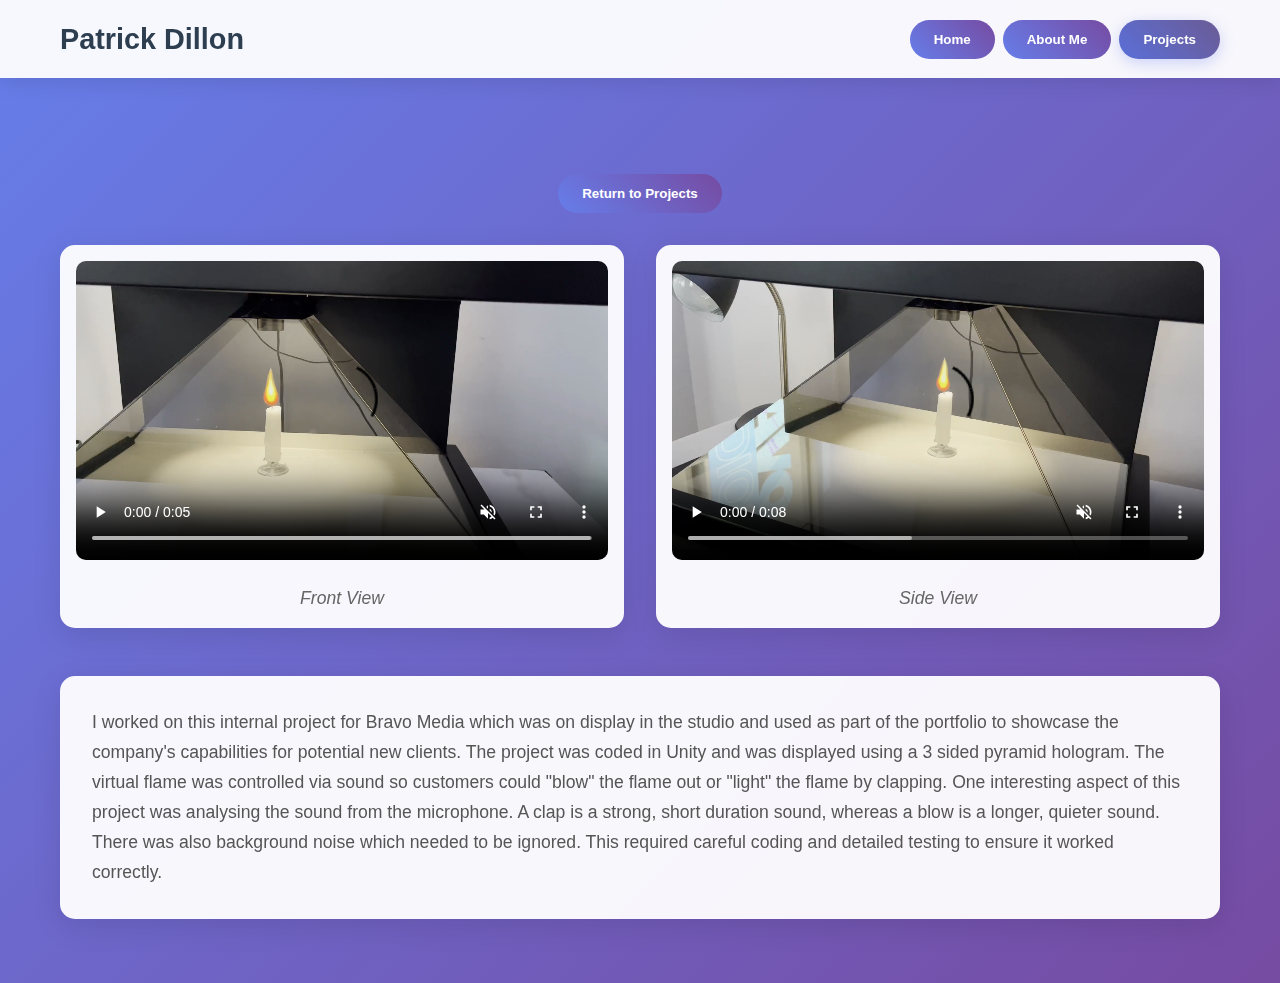
<file: Candle.html>
<!DOCTYPE html>
<html lang="en">
<head>
  <meta charset="UTF-8" />
  <meta name="viewport" content="width=device-width, initial-scale=1.0" />
  <title>Patrick Dillon | Portfolio</title>
  <style>
    * {
      margin: 0;
      padding: 0;
      box-sizing: border-box;
    }

    body {
      font-family: 'Segoe UI', Tahoma, Geneva, Verdana, sans-serif;
      line-height: 1.6;
      color: #333;
      background: linear-gradient(135deg, #667eea 0%, #764ba2 100%);
      min-height: 100vh;
    }

    .container {
      max-width: 1200px;
      margin: 0 auto;
      padding: 0 20px;
    }

    header {
      background: rgba(255, 255, 255, 0.95);
      backdrop-filter: blur(10px);
      box-shadow: 0 4px 20px rgba(0, 0, 0, 0.1);
      position: sticky;
      top: 0;
      z-index: 100;
    }

    .header-content {
      display: flex;
      justify-content: space-between;
      align-items: center;
      padding: 1rem 0;
    }

    .logo {
      font-size: 1.8rem;
      font-weight: 700;
      color: #2c3e50;
      text-decoration: none;
    }

    .nav-buttons {
      display: flex;
      gap: 0.5rem;
    }

    .nav-btn {
      padding: 0.75rem 1.5rem;
      border: none;
      border-radius: 50px;
      background: linear-gradient(45deg, #667eea, #764ba2);
      color: white;
      font-weight: 600;
      cursor: pointer;
      transition: all 0.3s ease;
      text-decoration: none;
      display: inline-block;
      text-align: center;
    }

    .nav-btn:hover {
      transform: translateY(-2px);
      box-shadow: 0 8px 25px rgba(102, 126, 234, 0.4);
    }

    .nav-btn.active {
      background: linear-gradient(45deg, #5a6fd8, #6b5b95);
      box-shadow: 0 4px 15px rgba(102, 126, 234, 0.3);
    }

    main {
      padding: 4rem 0;
    }

    .grid {
      display: grid;
      grid-template-columns: repeat(auto-fit, minmax(250px, 1fr));
      gap: 2rem;
      margin-bottom: 3rem;
    }

    .grid-item {
      background: rgba(255, 255, 255, 0.95);
      border-radius: 15px;
      padding: 1rem;
      text-align: center;
      box-shadow: 0 8px 30px rgba(0, 0, 0, 0.1);
      backdrop-filter: blur(10px);
      transition: transform 0.3s ease;
    }

    .grid-item:hover {
      transform: scale(1.02);
    }

    .grid-item video {
      width: 100%;
      height: auto;
      border-radius: 10px;
      max-width: 100%;
    }

    .label {
      margin-top: 1rem;
      font-size: 1.1rem;
      color: #666;
      font-style: italic;
    }

    .button-row {
      text-align: center;
      margin: 2rem 0;
    }

    .cta-section {
      text-align: center;
      background: rgba(255, 255, 255, 0.1);
      border-radius: 20px;
      padding: 3rem;
      backdrop-filter: blur(10px);
      border: 1px solid rgba(255, 255, 255, 0.2);
    }

    .cv-button {
      display: inline-flex;
      align-items: center;
      gap: 0.5rem;
      padding: 1rem 2rem;
      background: linear-gradient(45deg, #ff6b6b, #ee5a24);
      color: white;
      text-decoration: none;
      border-radius: 50px;
      font-weight: 600;
      font-size: 1.1rem;
      transition: all 0.3s ease;
      box-shadow: 0 4px 15px rgba(255, 107, 107, 0.4);
    }

    .cv-button:hover {
      transform: translateY(-3px);
      box-shadow: 0 8px 25px rgba(255, 107, 107, 0.6);
    }

    .cv-button::before {
      content: "♟️";
      font-size: 1.2rem;
    }

    .error-message {
      color: #e74c3c;
      background: rgba(231, 76, 60, 0.1);
      padding: 1rem;
      border-radius: 10px;
      margin-top: 1rem;
      border-left: 4px solid #e74c3c;
    }

    .project-description {
      margin-top: 3rem;
    }

    .description-box {
      background: rgba(255, 255, 255, 0.95);
      border-radius: 15px;
      padding: 2rem;
      box-shadow: 0 8px 30px rgba(0, 0, 0, 0.1);
      backdrop-filter: blur(10px);
      transition: transform 0.3s ease;
      text-align: left;
    }

    .description-box:hover {
      transform: scale(1.01);
    }

    .description-box p {
      font-size: 1.1rem;
      line-height: 1.7;
      color: #555;
      margin: 0;
    }
  </style>
</head>
<body>
  <header>
    <div class="container">
      <div class="header-content">
        <a href="index.html" class="logo">Patrick Dillon</a>
        <nav class="nav-buttons">
          <button class="nav-btn" onclick="window.location.href='index.html'">Home</button>
          <button class="nav-btn" onclick="window.location.href='AboutMe.html'">About Me</button>
          <button class="nav-btn active" onclick="window.location.href='Projects.html'">Projects</button>
        </nav>
      </div>
    </div>
  </header>

  <main>
    <div class="container">
      <div class="button-row">
        <button class="nav-btn" onclick="window.location.href='Projects.html'">Return to Projects</button>
      </div>

      <section class="grid">
        <div class="grid-item">
          <video controls preload="metadata" muted>
            <source src="Candle.mp4" type="video/mp4">
            Your browser does not support the video tag.
          </video>
          <div class="label">Front View</div>
          <div class="error-message" style="display: none;" id="error1">
            Video failed to load. Please check the file path and format.
          </div>
        </div>
        <div class="grid-item">
          <video controls preload="metadata" muted>
            <source src="Candle2.mp4" type="video/mp4">
            Your browser does not support the video tag.
          </video>
          <div class="label">Side View</div>
          <div class="error-message" style="display: none;" id="error2">
            Video failed to load. Please check the file path and format.
          </div>
        </div>
      </section>

      <section class="project-description">
        <div class="description-box">
          <p>I worked on this internal project for Bravo Media which was on display in the studio and used as part of the portfolio to showcase the company's capabilities for potential new clients. The project was coded in Unity and was displayed using a 3 sided pyramid hologram. The virtual flame was controlled via sound so customers could "blow" the flame out or "light" the flame by clapping. One interesting aspect of this project was analysing the sound from the microphone. A clap is a strong, short duration sound, whereas a blow is a longer, quieter sound. There was also background noise which needed to be ignored. This required careful coding and detailed testing to ensure it worked correctly.</p>
        </div>
      </section>
    </div>
  </main>

  <script>
    // Add error handling for videos
    document.addEventListener('DOMContentLoaded', function() {
      const videos = document.querySelectorAll('video');
      
      videos.forEach((video, index) => {
        video.addEventListener('error', function() {
          const errorDiv = document.getElementById('error' + (index + 1));
          if (errorDiv) {
            errorDiv.style.display = 'block';
          }
        });
        
        video.addEventListener('loadeddata', function() {
          const errorDiv = document.getElementById('error' + (index + 1));
          if (errorDiv) {
            errorDiv.style.display = 'none';
          }
        });
      });
    });
  </script>
</body>
</html>
</file>
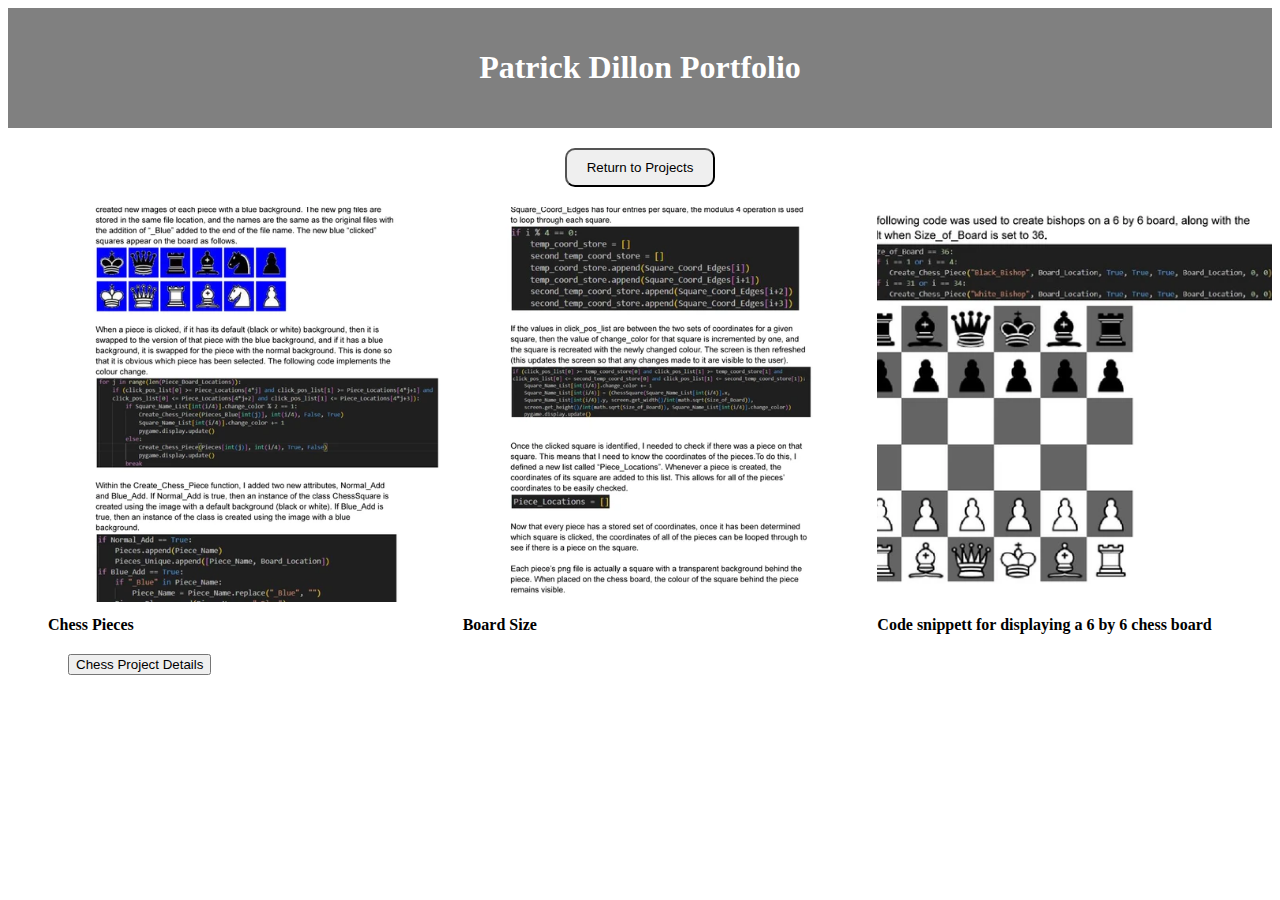
<file: ChessGame.html>
<!DOCTYPE html>
<html lang="en">
<head>
  <meta charset="UTF-8" />
</head>
<link rel="stylesheet" href="Styles.CSS">
<body>
  <header>
    <h1>Patrick Dillon Portfolio</h1>
  </header>

  <div class="button-row">
    <button onclick="window.location.href='Projects.html'">Return to Projects</button>
  </div>

  <div class="container">
    <!--<div class="sub-header">Chess Game</div> -->
    <div class="grid">
      <div class="grid-item">
        <img src="Chess1.png">
        <div class="label">Chess Pieces</div>
      </div>
      <div class="grid-item">
        <img src="Chess2.png">
        <div class="label">Board Size</div>
      </div>
      <div class="grid-item">
        <img src="Chess3.png">
        <div class="label">Code snippett for displaying a 6 by 6 chess board</div>
      </div>
    </div>
  <a href="NEA coding.pdf" target="_blank">
  <button style = "margin: 20px">Chess Project Details</button>
  </a>  
</body>
</html>
</file>
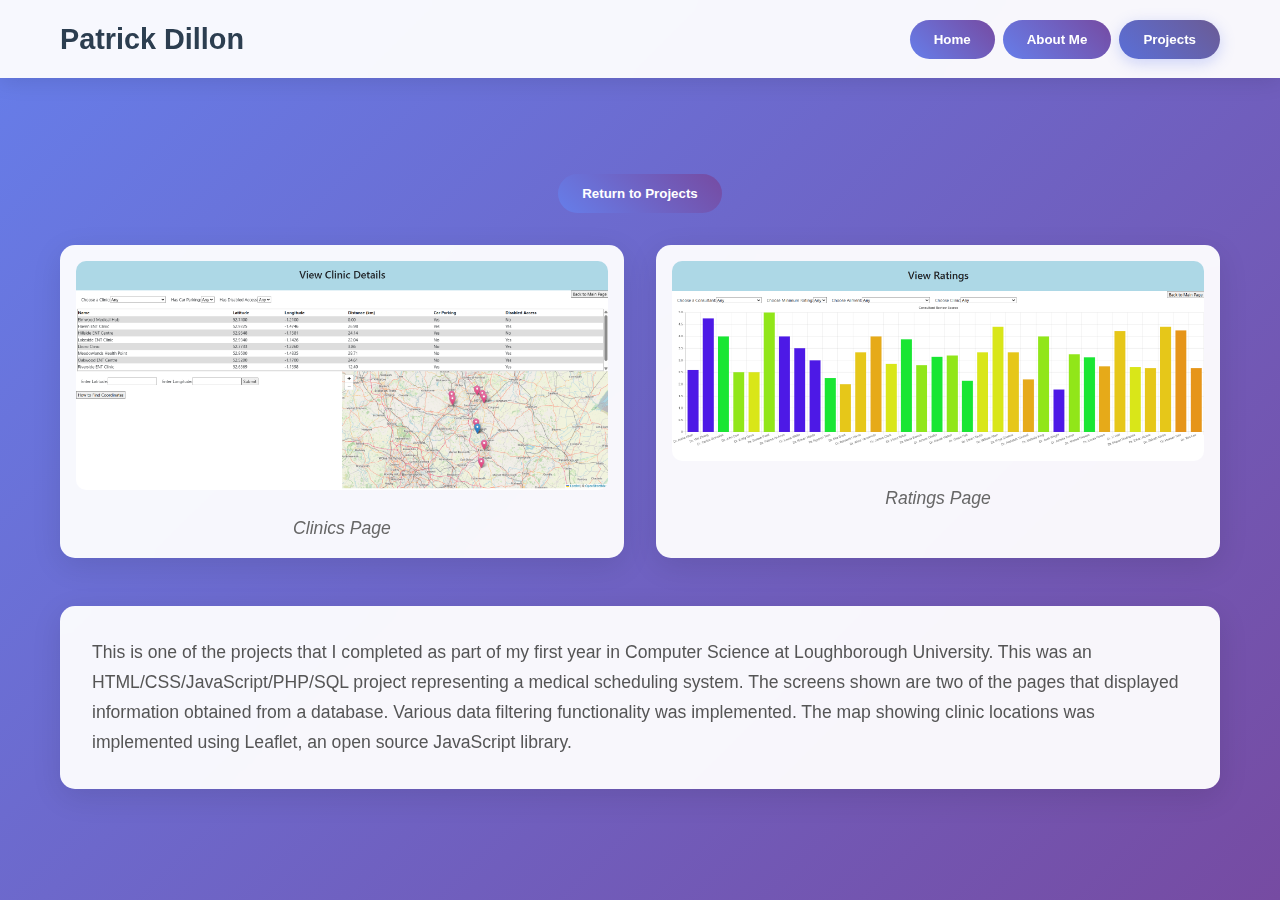
<file: enthub.html>
<!DOCTYPE html>
<html lang="en">
<head>
  <meta charset="UTF-8" />
  <meta name="viewport" content="width=device-width, initial-scale=1.0" />
  <title>Patrick Dillon | Portfolio</title>
  <style>
    * {
      margin: 0;
      padding: 0;
      box-sizing: border-box;
    }

    body {
      font-family: 'Segoe UI', Tahoma, Geneva, Verdana, sans-serif;
      line-height: 1.6;
      color: #333;
      background: linear-gradient(135deg, #667eea 0%, #764ba2 100%);
      min-height: 100vh;
    }

    .container {
      max-width: 1200px;
      margin: 0 auto;
      padding: 0 20px;
    }

    header {
      background: rgba(255, 255, 255, 0.95);
      backdrop-filter: blur(10px);
      box-shadow: 0 4px 20px rgba(0, 0, 0, 0.1);
      position: sticky;
      top: 0;
      z-index: 100;
    }

    .header-content {
      display: flex;
      justify-content: space-between;
      align-items: center;
      padding: 1rem 0;
    }

    .logo {
      font-size: 1.8rem;
      font-weight: 700;
      color: #2c3e50;
      text-decoration: none;
    }

    .nav-buttons {
      display: flex;
      gap: 0.5rem;
    }

    .nav-btn {
      padding: 0.75rem 1.5rem;
      border: none;
      border-radius: 50px;
      background: linear-gradient(45deg, #667eea, #764ba2);
      color: white;
      font-weight: 600;
      cursor: pointer;
      transition: all 0.3s ease;
      text-decoration: none;
      display: inline-block;
      text-align: center;
    }

    .nav-btn:hover {
      transform: translateY(-2px);
      box-shadow: 0 8px 25px rgba(102, 126, 234, 0.4);
    }

    .nav-btn.active {
      background: linear-gradient(45deg, #5a6fd8, #6b5b95);
      box-shadow: 0 4px 15px rgba(102, 126, 234, 0.3);
    }

    main {
      padding: 4rem 0;
    }

    .grid {
      display: grid;
      grid-template-columns: repeat(auto-fit, minmax(250px, 1fr));
      gap: 2rem;
      margin-bottom: 3rem;
    }

    .grid-item {
      background: rgba(255, 255, 255, 0.95);
      border-radius: 15px;
      padding: 1rem;
      text-align: center;
      box-shadow: 0 8px 30px rgba(0, 0, 0, 0.1);
      backdrop-filter: blur(10px);
      transition: transform 0.3s ease;
    }

    .grid-item:hover {
      transform: scale(1.02);
    }

    .grid-item img {
      width: 100%;
      height: auto;
      border-radius: 10px;
      max-width: 100%;
    }

    .label {
      margin-top: 1rem;
      font-size: 1.1rem;
      color: #666;
      font-style: italic;
    }

    .button-row {
      text-align: center;
      margin: 2rem 0;
    }

    .cta-section {
      text-align: center;
      background: rgba(255, 255, 255, 0.1);
      border-radius: 20px;
      padding: 3rem;
      backdrop-filter: blur(10px);
      border: 1px solid rgba(255, 255, 255, 0.2);
    }

    .cv-button {
      display: inline-flex;
      align-items: center;
      gap: 0.5rem;
      padding: 1rem 2rem;
      background: linear-gradient(45deg, #ff6b6b, #ee5a24);
      color: white;
      text-decoration: none;
      border-radius: 50px;
      font-weight: 600;
      font-size: 1.1rem;
      transition: all 0.3s ease;
      box-shadow: 0 4px 15px rgba(255, 107, 107, 0.4);
    }

    .cv-button:hover {
      transform: translateY(-3px);
      box-shadow: 0 8px 25px rgba(255, 107, 107, 0.6);
    }

    .cv-button::before {
      content: "♟️";
      font-size: 1.2rem;
    }

    .error-message {
      color: #e74c3c;
      background: rgba(231, 76, 60, 0.1);
      padding: 1rem;
      border-radius: 10px;
      margin-top: 1rem;
      border-left: 4px solid #e74c3c;
    }

    .project-description {
      margin-top: 3rem;
    }

    .description-box {
      background: rgba(255, 255, 255, 0.95);
      border-radius: 15px;
      padding: 2rem;
      box-shadow: 0 8px 30px rgba(0, 0, 0, 0.1);
      backdrop-filter: blur(10px);
      transition: transform 0.3s ease;
      text-align: left;
    }

    .description-box:hover {
      transform: scale(1.01);
    }

    .description-box p {
      font-size: 1.1rem;
      line-height: 1.7;
      color: #555;
      margin: 0;
    }
  </style>
</head>
<body>
  <header>
    <div class="container">
      <div class="header-content">
        <a href="index.html" class="logo">Patrick Dillon</a>
        <nav class="nav-buttons">
          <button class="nav-btn" onclick="window.location.href='index.html'">Home</button>
          <button class="nav-btn" onclick="window.location.href='AboutMe.html'">About Me</button>
          <button class="nav-btn active" onclick="window.location.href='Projects.html'">Projects</button>
        </nav>
      </div>
    </div>
  </header>

  <main>
    <div class="container">
      <div class="button-row">
        <button class="nav-btn" onclick="window.location.href='Projects.html'">Return to Projects</button>
      </div>

      <section class="grid">
        <div class="grid-item">
          <img
            src="clinics.png">
          </img>
          <div class="label">Clinics Page</div>
          <div class="error-message" style="display: none;" id="error1">
            Video failed to load. Please check the file path and format.
          </div>
        </div>
        <div class="grid-item">
          <img
            src="ratings.png">
          </img>
          <div class="label">Ratings Page</div>
          <div class="error-message" style="display: none;" id="error2">
            Video failed to load. Please check the file path and format.
          </div>
        </div>
      </section>

      <section class="project-description">
        <div class="description-box">
          <p>This is one of the projects that I completed as part of my first year in Computer Science at Loughborough University. This was an HTML/CSS/JavaScript/PHP/SQL project representing a medical scheduling system. The screens shown are two of the pages that displayed information obtained from a database. Various data filtering functionality was implemented. The map showing clinic locations was implemented using Leaflet, an open source JavaScript library.</p>
        </div>
      </section>
    </div>
  </main>

  <script>
    // Add error handling for videos
    document.addEventListener('DOMContentLoaded', function() {
      const videos = document.querySelectorAll('video');
      
      videos.forEach((video, index) => {
        video.addEventListener('error', function() {
          const errorDiv = document.getElementById('error' + (index + 1));
          if (errorDiv) {
            errorDiv.style.display = 'block';
          }
        });
        
        video.addEventListener('loadeddata', function() {
          const errorDiv = document.getElementById('error' + (index + 1));
          if (errorDiv) {
            errorDiv.style.display = 'none';
          }
        });
      });
    });
  </script>
</body>
</html>
</file>
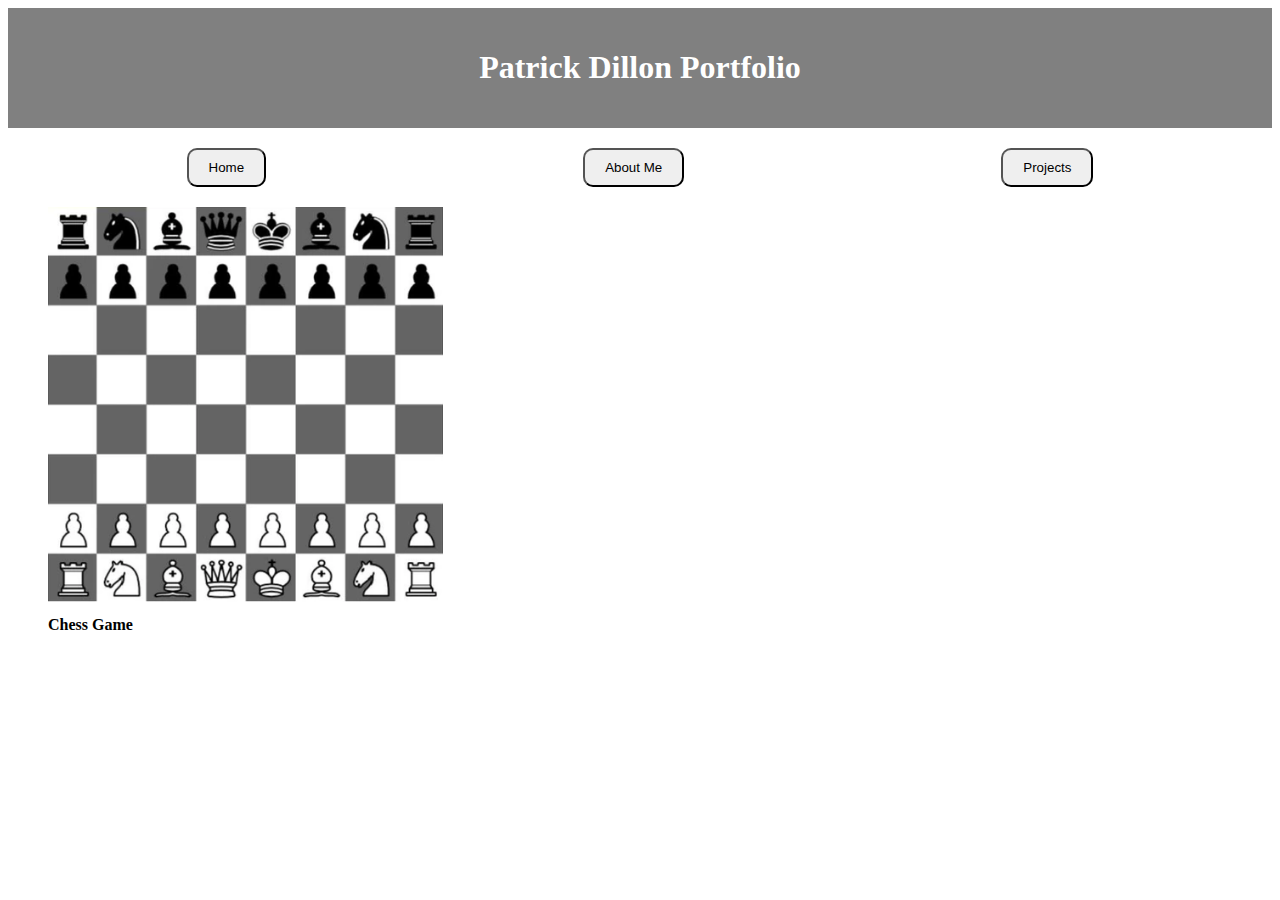
<file: Projects.html>
<!DOCTYPE html>
<html lang="en">
<head>
  <meta charset="UTF-8" />
</head>
<link rel="stylesheet" href="Styles.CSS">
<body>
  <header>
    <h1>Patrick Dillon Portfolio</h1>
  </header>

  <div class="button-row">
    <button onclick="window.location.href='index.html'">Home</button>
    <button onclick="window.location.href='AboutMe.html'">About Me</button>
    <button onclick="window.location.href='Projects.html'">Projects</button>
  </div>

  <div class="container">
    <!--<div class="sub-header">Chess Game</div> -->
    <div class="grid">
      <div class="grid-item">
        <a href="ChessGame.html">
        <img src="Chess Game.png" alt="Click here to view full details of chess game"></a>
        <div class="label">Chess Game</div>
        
      </div>
    </div>
</body>
</html>
</file>
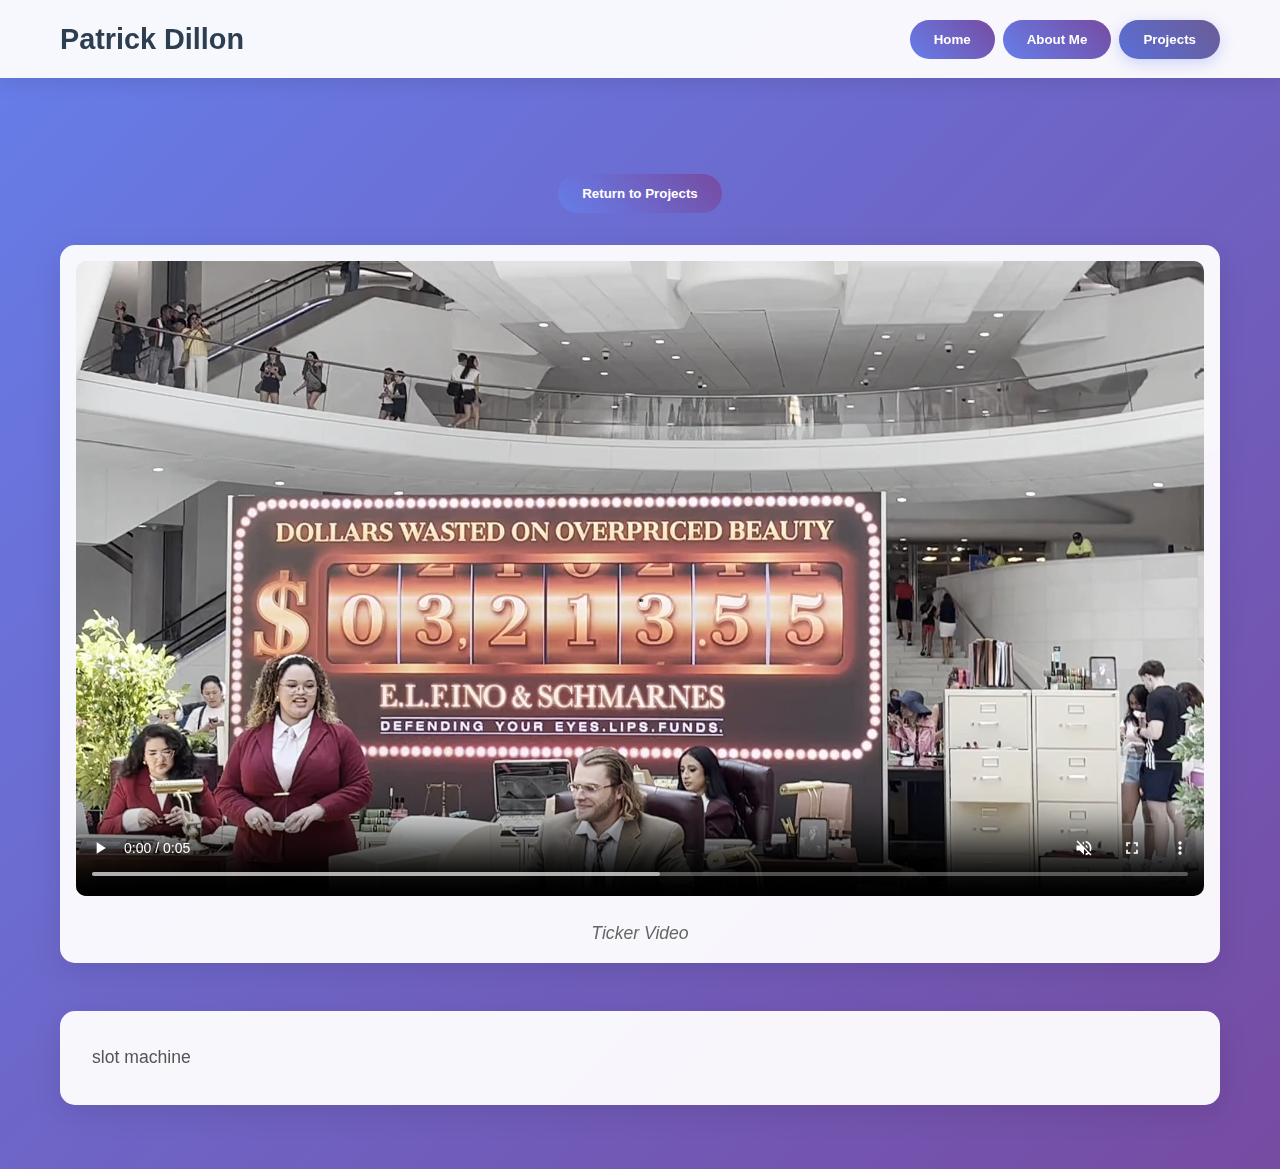
<file: Slotmachine.html>
<!DOCTYPE html>
<html lang="en">
<head>
  <meta charset="UTF-8" />
  <meta name="viewport" content="width=device-width, initial-scale=1.0" />
  <title>Patrick Dillon | Portfolio</title>
  <style>
    * {
      margin: 0;
      padding: 0;
      box-sizing: border-box;
    }

    body {
      font-family: 'Segoe UI', Tahoma, Geneva, Verdana, sans-serif;
      line-height: 1.6;
      color: #333;
      background: linear-gradient(135deg, #667eea 0%, #764ba2 100%);
      min-height: 100vh;
    }

    .container {
      max-width: 1200px;
      margin: 0 auto;
      padding: 0 20px;
    }

    header {
      background: rgba(255, 255, 255, 0.95);
      backdrop-filter: blur(10px);
      box-shadow: 0 4px 20px rgba(0, 0, 0, 0.1);
      position: sticky;
      top: 0;
      z-index: 100;
    }

    .header-content {
      display: flex;
      justify-content: space-between;
      align-items: center;
      padding: 1rem 0;
    }

    .logo {
      font-size: 1.8rem;
      font-weight: 700;
      color: #2c3e50;
      text-decoration: none;
    }

    .nav-buttons {
      display: flex;
      gap: 0.5rem;
    }

    .nav-btn {
      padding: 0.75rem 1.5rem;
      border: none;
      border-radius: 50px;
      background: linear-gradient(45deg, #667eea, #764ba2);
      color: white;
      font-weight: 600;
      cursor: pointer;
      transition: all 0.3s ease;
      text-decoration: none;
      display: inline-block;
      text-align: center;
    }

    .nav-btn:hover {
      transform: translateY(-2px);
      box-shadow: 0 8px 25px rgba(102, 126, 234, 0.4);
    }

    .nav-btn.active {
      background: linear-gradient(45deg, #5a6fd8, #6b5b95);
      box-shadow: 0 4px 15px rgba(102, 126, 234, 0.3);
    }

    main {
      padding: 4rem 0;
    }

    .grid {
      display: grid;
      grid-template-columns: repeat(auto-fit, minmax(250px, 1fr));
      gap: 2rem;
      margin-bottom: 3rem;
    }

    .grid-item {
      background: rgba(255, 255, 255, 0.95);
      border-radius: 15px;
      padding: 1rem;
      text-align: center;
      box-shadow: 0 8px 30px rgba(0, 0, 0, 0.1);
      backdrop-filter: blur(10px);
      transition: transform 0.3s ease;
    }

    .grid-item:hover {
      transform: scale(1.02);
    }

    .grid-item video {
      width: 100%;
      height: auto;
      border-radius: 10px;
      max-width: 100%;
    }

    .label {
      margin-top: 1rem;
      font-size: 1.1rem;
      color: #666;
      font-style: italic;
    }

    .button-row {
      text-align: center;
      margin: 2rem 0;
    }

    .cta-section {
      text-align: center;
      background: rgba(255, 255, 255, 0.1);
      border-radius: 20px;
      padding: 3rem;
      backdrop-filter: blur(10px);
      border: 1px solid rgba(255, 255, 255, 0.2);
    }

    .cv-button {
      display: inline-flex;
      align-items: center;
      gap: 0.5rem;
      padding: 1rem 2rem;
      background: linear-gradient(45deg, #ff6b6b, #ee5a24);
      color: white;
      text-decoration: none;
      border-radius: 50px;
      font-weight: 600;
      font-size: 1.1rem;
      transition: all 0.3s ease;
      box-shadow: 0 4px 15px rgba(255, 107, 107, 0.4);
    }

    .cv-button:hover {
      transform: translateY(-3px);
      box-shadow: 0 8px 25px rgba(255, 107, 107, 0.6);
    }

    .cv-button::before {
      content: "♟️";
      font-size: 1.2rem;
    }

    .error-message {
      color: #e74c3c;
      background: rgba(231, 76, 60, 0.1);
      padding: 1rem;
      border-radius: 10px;
      margin-top: 1rem;
      border-left: 4px solid #e74c3c;
    }

    .project-description {
      margin-top: 3rem;
    }

    .description-box {
      background: rgba(255, 255, 255, 0.95);
      border-radius: 15px;
      padding: 2rem;
      box-shadow: 0 8px 30px rgba(0, 0, 0, 0.1);
      backdrop-filter: blur(10px);
      transition: transform 0.3s ease;
      text-align: left;
    }

    .description-box:hover {
      transform: scale(1.01);
    }

    .description-box p {
      font-size: 1.1rem;
      line-height: 1.7;
      color: #555;
      margin: 0;
    }
  </style>
</head>
<body>
  <header>
    <div class="container">
      <div class="header-content">
        <a href="index.html" class="logo">Patrick Dillon</a>
        <nav class="nav-buttons">
          <button class="nav-btn" onclick="window.location.href='index.html'">Home</button>
          <button class="nav-btn" onclick="window.location.href='AboutMe.html'">About Me</button>
          <button class="nav-btn active" onclick="window.location.href='Projects.html'">Projects</button>
        </nav>
      </div>
    </div>
  </header>

  <main>
    <div class="container">
      <div class="button-row">
        <button class="nav-btn" onclick="window.location.href='Projects.html'">Return to Projects</button>
      </div>

      <section class="grid">
        <div class="grid-item">
          <video controls preload="metadata" muted>
            <source src="Elfino2.mp4" type="video/mp4">
            Your browser does not support the video tag.
          </video>
          <div class="label">Ticker Video</div>
          <div class="error-message" style="display: none;" id="error1">
            Video failed to load. Please check the file path and format.
          </div>
        </div>
      </section>

      <section class="project-description">
        <div class="description-box">
          <p>slot machine</p>
        </div>
      </section>
    </div>
  </main>

  <script>
    // Add error handling for videos
    document.addEventListener('DOMContentLoaded', function() {
      const videos = document.querySelectorAll('video');
      
      videos.forEach((video, index) => {
        video.addEventListener('error', function() {
          const errorDiv = document.getElementById('error' + (index + 1));
          if (errorDiv) {
            errorDiv.style.display = 'block';
          }
        });
        
        video.addEventListener('loadeddata', function() {
          const errorDiv = document.getElementById('error' + (index + 1));
          if (errorDiv) {
            errorDiv.style.display = 'none';
          }
        });
      });
    });
  </script>
</body>
</html>
</file>
<file: Styles.CSS>
header {
    background-color: grey;
    padding: 20px;
    text-align: center;
    color: white;
}

.button-row {
    display: flex;
    justify-content: space-around;
    margin: 20px;
}

.button-row button {
    border-radius: 10px;
    padding: 10px 20px;
}

.image-container {
    text-align: center;
    margin: 20px;
}

.text-box {
    display: block;
    margin: 20px auto;
    width: 80%;
}

.container {
    margin-left: 40px;
}

.sub-header {
    font-size: 1.5em;
    font-weight: bold;
    margin-bottom: 20px;
}

.grid {
    display: grid;
    grid-template-columns: repeat(3, 1fr);
    gap: 20px;
}

.grid-item img {
    width: 100%;
    aspect-ratio: 1 / 1;
    object-fit: cover;
}

.grid-item .label {
    font-weight: bold;
    margin-top: 10px;
}
</file>
